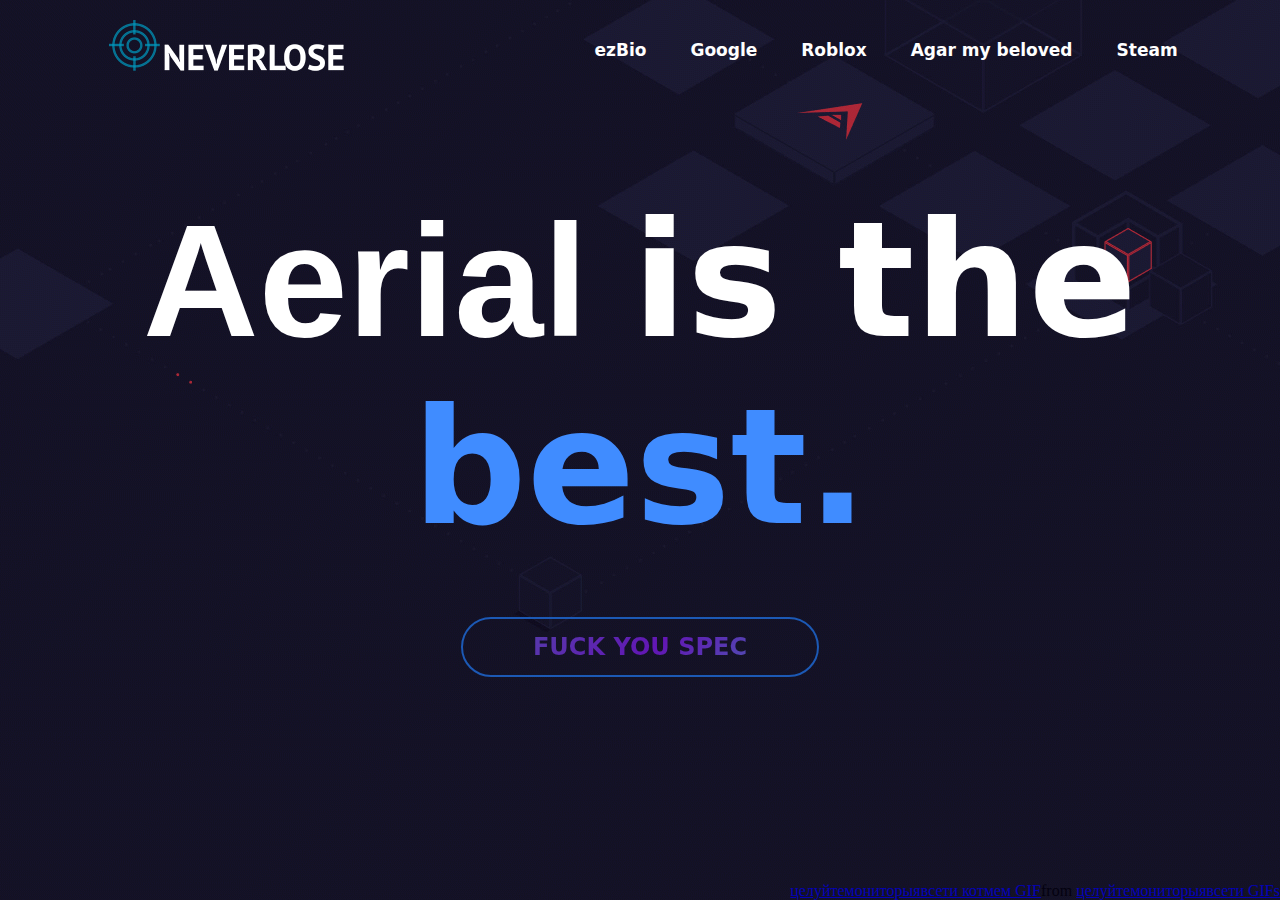
<file: index.html>
<!DOCTYPE html>
<html>
  <title>aerial lol!!!</title>
  <head>
    <meta name="viewport" content="width=device-width, initial-scale=1.0">
    <title>Aerial on top lol!!</title>
    <link rel="stylesheet" href="style.css">
  </head>
  <body>
    <div class="hero">
        <img src=hvh.gif plays-inline class="hvh">
        <nav>
            <img src="logo.png" class="logo">
            <ul>
                <li><a href="https://e-z.bio/aerial">ezBio</a></li>
                <li><a href="https://google.com">Google</a></li>
                <li><a href="https://web.roblox.com">Roblox</a></li>
                <li><a href="https://agar.io">Agar my beloved</a></li>
                <li><a href="https://store.steampowered.com">Steam</a></li>
            </ul>
        </nav>
        <br>
            <br>
            <br>
            <br>
        <div class="line">
          <div class='lineUp'>
        <div class="content">
          <p><h1>Aerial </h1>
            <b>is the </b>
            <strong>best.</strong>
          </p>
            <br>
            <br>
            <div class="container">
              <div class="row">
                <div class="col-md-12 text-center">
                  <h3 class="animate-charcter"><a href="https://terrorist.bio/aerial"> FUCK YOU SPEC</a></h3>
                </div>
              </div>
            </div>
          <br>
            <br>
          <div class="tenor-gif-embed" data-postid="27315805" data-share-method="host" data-aspect-ratio="0.959375" data-width="30%"><a href="https://tenor.com/view/%D1%86%D0%B5%D0%BB%D1%83%D0%B9%D1%82%D0%B5%D0%BC%D0%BE%D0%BD%D0%B8%D1%82%D0%BE%D1%80%D1%8B%D1%8F%D0%B2%D1%81%D0%B5%D1%82%D0%B8-%D0%BA%D0%BE%D1%82%D0%BC%D0%B5%D0%BC-%D1%86%D0%B5%D0%BB%D1%83%D0%B9%D1%82%D0%B5%D0%BC%D0%BE%D0%BD%D0%B8%D1%82%D0%BE%D1%80%D1%8B-%D1%8F%D0%B2%D1%81%D0%B5%D1%82%D0%B8-%D1%81%D1%8B%D0%BD%D1%84%D0%B5%D1%80%D0%BC%D0%B5%D1%80%D0%B0-gif-27315805">целуйтемониторыявсети котмем GIF</a>from <a href="https://tenor.com/search/%D1%86%D0%B5%D0%BB%D1%83%D0%B9%D1%82%D0%B5%D0%BC%D0%BE%D0%BD%D0%B8%D1%82%D0%BE%D1%80%D1%8B%D1%8F%D0%B2%D1%81%D0%B5%D1%82%D0%B8-gifs">целуйтемониторыявсети GIFs</a></div> <script type="text/javascript" async src="https://tenor.com/embed.js"></script>
        </div>
      </div>
    </div>
  </div>
  </body>
  </html>
</file>
<file: style.css>
*{
    margin: 0;
    padding: 0;
    box-sizing: border-box;
}

.hero{
    width: 100%;
    height: 100vh;
    background-image: linear-gradient(rgba(12,3,51,0.3),rgba(12,3,51,0.3));
    position: relative;
    padding: 0 5%;
    display: flex;
    align-items: center;
    justify-content: center;
}

nav{
    width: 100%;
    position: absolute;
    top: 0;
    left: 0;
    padding: 20px 8%;
    display: flex;
    align-items: center;
    justify-content: space-between;
}

nav .logo{
    pointer-events: none;
    width: 250px;
    height: 60px;

}

nav ul li{
    list-style: none;
    display: inline-block;
    margin-left: 40px;

}

nav ul li a{
    text-decoration: none;
    color: #fff;
    font-size: 17px;
    font-weight: 600;
    font-family: system-ui,-apple-system,"Segoe UI",Roboto,"Helvetica Neue","Noto Sans","Liberation Sans",Arial,sans-serif,"Apple Color Emoji","Segoe UI Emoji","Segoe UI Symbol","Noto Color Emoji";
}

.content{
    text-align: center;
}

.lineUp {
    animation: 2s anim-lineUp ease-out infinite;
    animation-iteration-count: 1;
  }
  @keyframes anim-lineUp {
    0% {
      opacity: 0;
      transform: translateY(80%);
    }
    20% {
      opacity: 0;
    }
    50% {
      opacity: 1;
      transform: translateY(0%);
    }
    100% {
      opacity: 1;
      transform: translateY(0%);
    }
  }

.content h1{
    display: inline;
    font-size: 160px;
    color: #fff;
    font-weight: 600;
    transition: 0.2s;
    font-family: 'Montserrat', sans-serif;
    text-align: inherit;
}

.content b{
    display: inline;
    font-size: 160px;
    color: #fff;
    font-weight: 600;
    transition: 0.2s;
    font-family: system-ui,-apple-system,"Segoe UI",Roboto,"Helvetica Neue","Noto Sans","Liberation Sans",Arial,sans-serif,"Apple Color Emoji","Segoe UI Emoji","Segoe UI Symbol","Noto Color Emoji";
    text-align: inherit;
}

.content strong{
    display: inline;
    font-size: 160px;
    color: #408cff;
    font-weight: 600;
    transition: 0.2s;
    font-family: system-ui,-apple-system,"Segoe UI",Roboto,"Helvetica Neue","Noto Sans","Liberation Sans",Arial,sans-serif,"Apple Color Emoji","Segoe UI Emoji","Segoe UI Symbol","Noto Color Emoji";
    text-align: inherit;
}

.content h1:hover{
    -webkit-text-stroke: 2px #fff;
    color: transparent;

}

.content strong:hover{
    -webkit-text-stroke: 2px #1c59b5;
    color: transparent;
}

.animate-charcter
{
    text-decoration: none;
    color: #1c59b5;
    border: 2px solid #1c59b5;
    padding: 14px 70px;
    border-radius: 50px;
    margin-top: 20px;
    font-family: system-ui,-apple-system,"Segoe UI",Roboto,"Helvetica Neue","Noto Sans","Liberation Sans",Arial,sans-serif,"Apple Color Emoji","Segoe UI Emoji","Segoe UI Symbol","Noto Color Emoji";
   text-transform: uppercase;
  background-image: linear-gradient(
    -225deg,
    #4f4ea5 0%,
    #6216b4 29%,
    #35a4ac 67%,
    #1c59b5 100%
  );
  background-size: auto auto;
  background-clip: border-box;
  background-size: 200% auto;
  color: #fff;
  background-clip: text;
  text-fill-color: transparent;
  -webkit-background-clip: text;
  -webkit-text-fill-color: transparent;
  animation: textclip 2s linear infinite;
  display: inline-block;
      font-size: 24px;
}

@keyframes textclip {
  to {
    background-position: 200% center;
  }
}

.tenor-gif-embed{
    pointer-events: none;
    display: inline-block;
    position: absolute;
    right: 0;
    bottom: 0;
    z-index: -1;
}

.hvh{
    pointer-events: none;
    position: absolute;
    right: 0;
    bottom: 0;
    z-index: -1;
}
</file>
